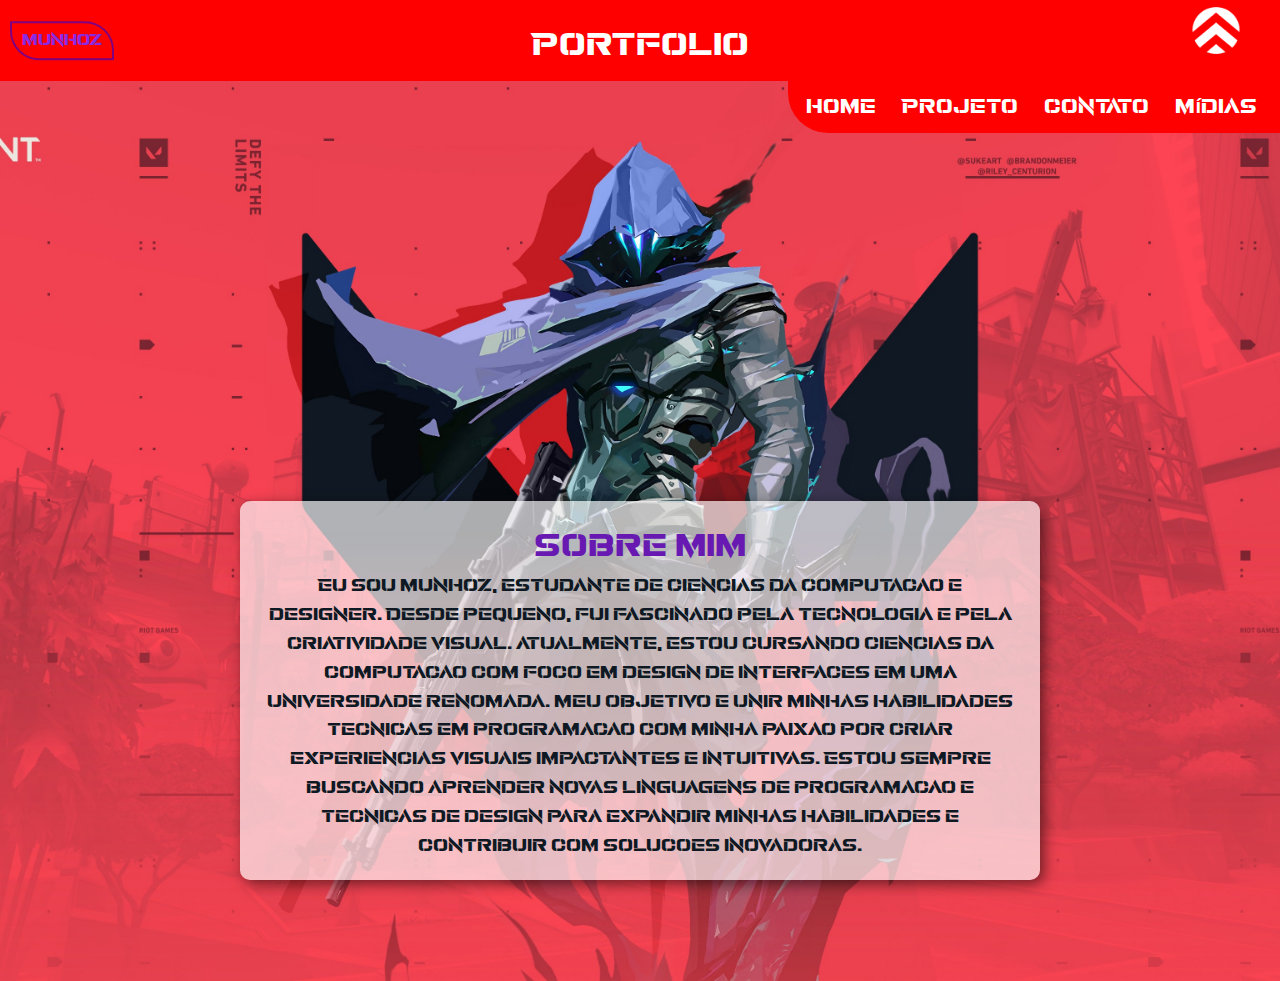
<file: index.html>
<!DOCTYPE html>
<html lang="pt-br">
<head>
    <meta charset="utf-8">
    <meta name="viewport" content="width=device-width, initial-scale=1.0">
    <title>Portfolio</title>
    <link rel="shortcut icon" href="Munhozicon.png" type="image/x-icon">
    <link rel="stylesheet" href="style.css">
</head>
<body>
    <header>
        <div class="logo">
            <img src="pngaaa.com-4818541.png" alt="Logo do seu site">
        </div>
        <p>Munhoz</p>
        <div class="h1-container">
            <h1>Portfolio</h1>
        </div>
    </header>
    <nav>
        <a href="index.html">Home</a>
        <a href="projetos.html">Projeto</a> 
        <a href="contato.html">Contato</a>
        <a href="https://www.instagram.com/pedro_lucas_32/" target="_blank">Mídias</a>
    </nav>
    <div class="background-image">
    </div>
    <main>
        <article>
            <h1>Sobre mim</h1>
            <p>Eu sou Munhoz, estudante de ciencias da computacao e designer. Desde pequeno, fui fascinado pela tecnologia e pela criatividade visual. Atualmente, estou cursando ciencias da computacao com foco em design de interfaces em uma universidade renomada. Meu objetivo e unir minhas habilidades tecnicas em programacao com minha paixao por criar experiencias visuais impactantes e intuitivas. Estou sempre buscando aprender novas linguagens de programacao e tecnicas de design para expandir minhas habilidades e contribuir com solucoes inovadoras.</p>
        </article>
    </main>

    <div class="animacao">
        <img id="minhaimagem" src="[CITYPNG.COM]HD Valorant Game Omen Character Player PNG - 2000x2000.png" alt="Teletransporte">
    </div>
    <script src="script.js"></script>
</body>
</html>
</file>
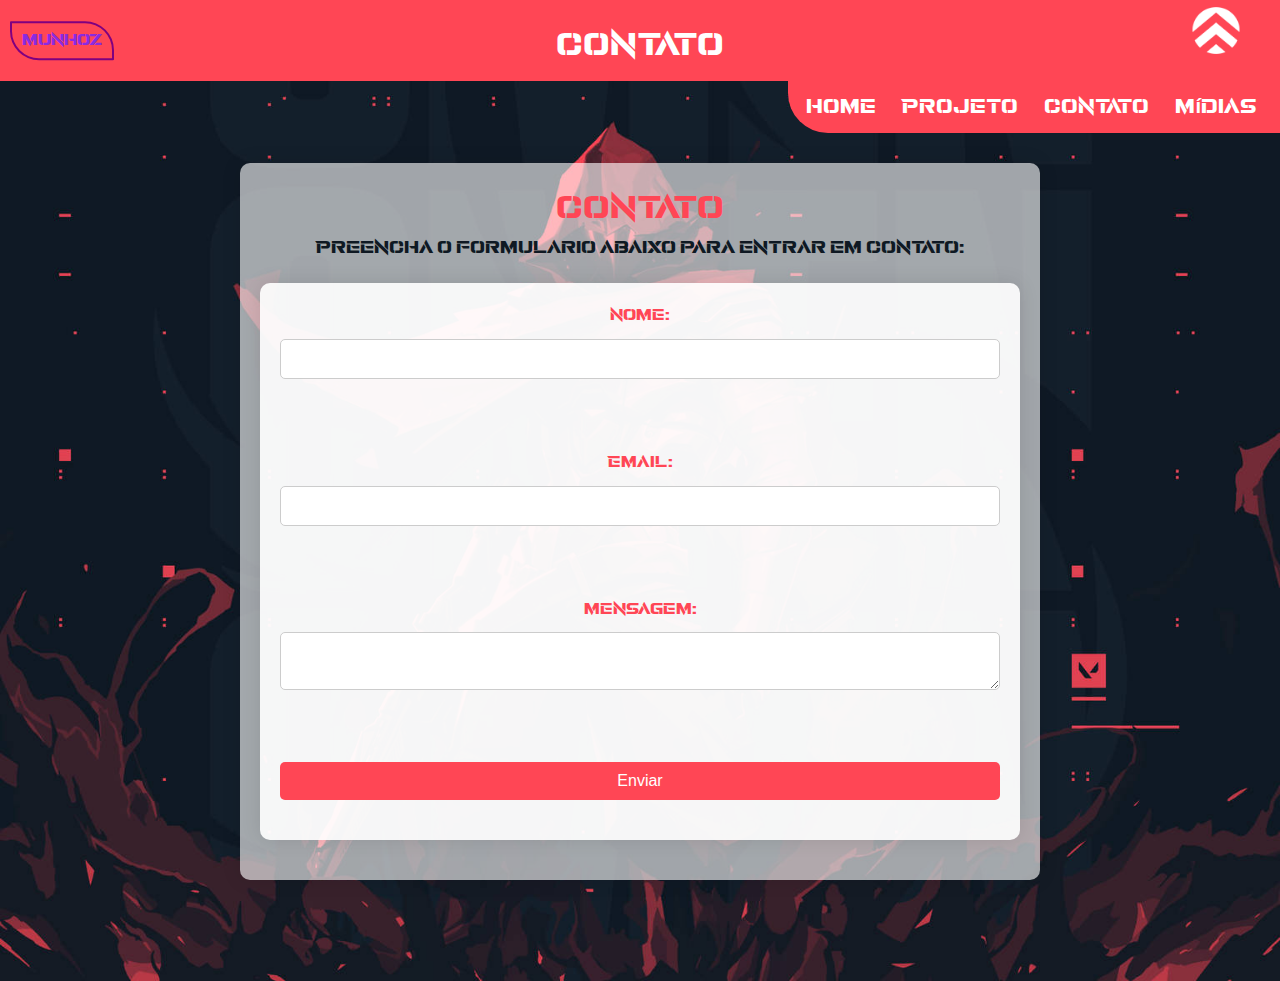
<file: contato.html>
<!DOCTYPE html>
<html lang="pt-br">
<head>
    <meta charset="utf-8">
    <meta name="viewport" content="width=device-width, initial-scale=1.0">
    <title>Contato - Portfolio</title>
    <link rel="shortcut icon" href="Munhozicon.png" type="image/x-icon">
    <link rel="stylesheet" href="paprica.css">
</head>
<body>
    <header>
        <div class="logo">
            <img src="pngaaa.com-4818541.png" alt="Logo do seu site">
        </div>
        <p>Munhoz</p>
        <div class="h1-container">
            <h1>Contato</h1>
        </div>
    </header>
    <nav>
        <a href="index.html">Home</a>
        <a href="projetos.html">Projeto</a> 
        <a href="contato.html">Contato</a>
        <a href="https://www.instagram.com/pedro_lucas_32/" target="_blank">Mídias</a>
    </nav>
    <div class="background-image">
    </div>
    <main>
        <article>
            <h1>Contato</h1>
            <p>Preencha o formulario abaixo para entrar em contato:</p>
            <form>
                <label for="name">Nome:</label>
                <input type="text" id="name" name="name" required>
                <br><br>
                <label for="email">Email:</label>
                <input type="email" id="email" name="email" required>
                <br><br>
                <label for="message">Mensagem:</label>
                <textarea id="message" name="message" required></textarea>
                <br><br>
                <input type="submit" value="Enviar">
            </form>
        </article>
    </main>
    <script src="script1.js"></script>
</body>
</html>
</file>
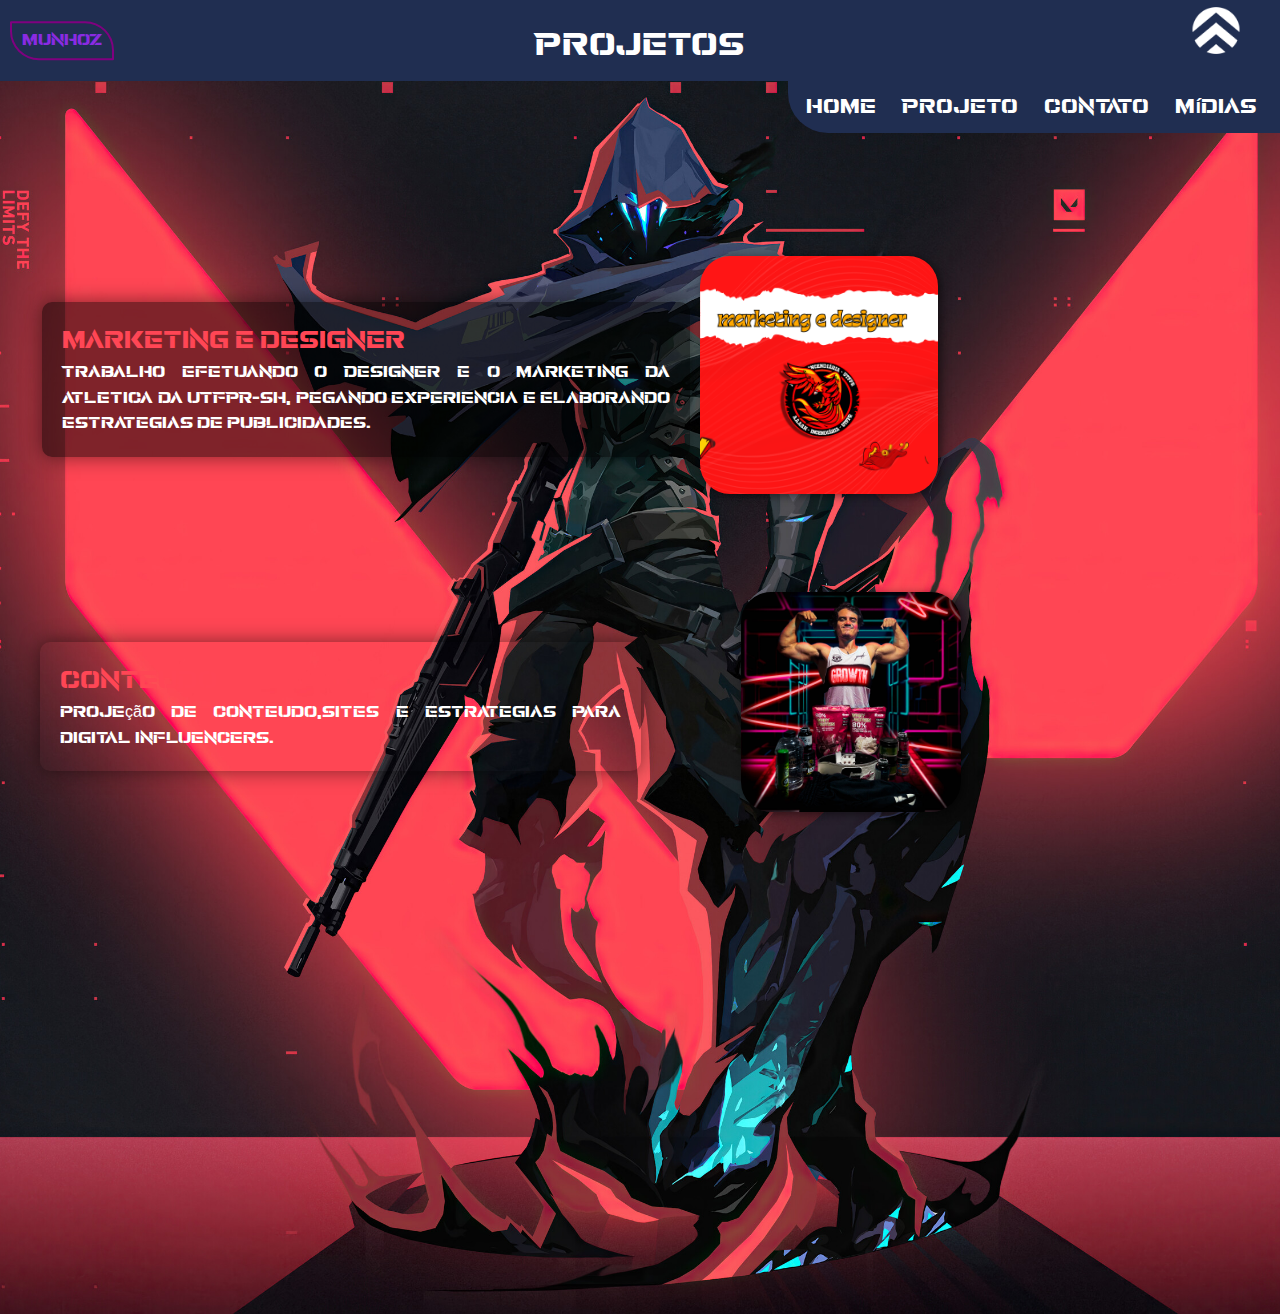
<file: projetos.html>
<!DOCTYPE html>
<html lang="pt-br">
<head>
    <meta charset="UTF-8">
    <meta name="viewport" content="width=device-width, initial-scale=1.0">
    <link rel="shortcut icon" href="Munhozicon.png">
    <title>Projetos</title>
    <link rel="stylesheet" href="style43.css">
</head>
<body>
    <header>
        <div class="logo">
            <img src="pngaaa.com-4818541.png" alt="Logo do seu site">
        </div>
        <p>Munhoz</p>
        <div class="h1-container">
            <h1>Projetos</h1>
        </div>
    </header>
    <nav>
        <a href="index.html">Home</a>
        <a href="projetos.html">Projeto</a> 
        <a href="contato.html">Contato</a>
        <a href="https://www.instagram.com/pedro_lucas_32/" target="_blank">Mídias</a>
    </nav>
    <div class="background-image"></div>
    <main>
        <section class="project-section">
            <div class="text-box transparent-bg">
                <h2>Marketing e designer</h2>
                <p>Trabalho efetuando o Designer e o marketing da atletica da UTFPR-SH, pegando experiencia e elaborando estrategias de publicidades.</p>
            </div>
            <div class="image-box">
                <a href="https://www.instagram.com/incendiariautf?utm_source=ig_web_button_share_sheet&igsh=ZDNlZDc0MzIxNw==" alt="atletica link" rel="blank">
                <img src="atletical.png" alt="imagem projeto1">
                </a>
            </div>
        </section>
        <section class="project-section reverse">
            <div class="image-box2">
                <a href="https://www.instagram.com/pl4yb4?utm_source=ig_web_button_share_sheet&igsh=ZDNlZDc0MzIxNw==" alt="pl4yb4" rel="blank">
                <img src="papirospapairos.jpg" alt="Imagem do Projeto 2">
                </a>
            </div>
            <div class="text-box transparent-bg2">
                <h2>Conteudo</h2>
                <p>projeção de conteudo,sites e estrategias para digital influencers.</p>
            </div>
        </section>
    </main>
    <script src="script23.js"></script>
</body>
</html>
</file>
<file: style.css>
@charset "UTF-8";
@font-face {
    font-family: 'valoras';
    src: url('Revamped.otf') format('opentype');
    font-weight: bold;
    font-style: normal;
}

@media (min-width: 768px) {
    #meu-layout {
      display: grid; /* Layout em grid para telas maiores */
    }
    #minha-imagem {
      width: 50%; /* Imagem ocupa metade da tela */
    }
  }

* {
    margin: 0;
    padding: 0;
    box-sizing: border-box;
}

body {
    font-family: 'valoras', Helvetica, sans-serif;
    background-color: #0f1923;
    color: #ffffff;
    line-height: 1.6;
}

header {
    max-height: 90px;
    background-color: red;
    color: white;
    text-align: center;
    padding-top: 20px;
    padding-bottom: 10px;
    position: relative;
}

.logo {
    position: absolute;
    top: 7px;
    left: 95%;
    transform: translateX(-50%);
}

.logo img {
    width: 47px;
    height: auto;
}

.logo img:hover{
color: blueviolet;
box-shadow: 4px 4px 2px black;
border: 2px solid rgb(16, 16, 97);
border-radius: 51%;
transition: 0.6s;

}
.h1-container {
    display: inline-block;
    position: relative;
}

.h1-container > h1 {
    font-family: 'valoras', Helvetica, sans-serif;
    color: white;
    display: inline;
    position: relative;
    z-index: 1;
    overflow: hidden;
}

.h1-container > h1::before {
    content: '';
    position: absolute;
    top: -5px;
    left: -7px;
    right: -5px;
    bottom: -5px;
    border: 2px solid transparent;
    border-radius: 16px 16px;
    pointer-events: none;
    z-index: -1;
    opacity: 0;
    animation: animateBorder 4s linear infinite;
    background-color: white;
    transition: 0.5s;
}

.h1-container > h1:hover::before {
    opacity: 1;
}

@keyframes animateBorder {
    0% {
        border-color: transparent;
    }
    25% {
        border-color: blueviolet;
    }
    50% {
        border-color: rgb(174, 213, 240);
    }
    75% {
        border-color: rgb(54, 13, 92);
    }
    100% {
        border-color: transparent;
    }
}

.h1-container > h1:hover {
    color: red;
    text-shadow: 2px 2px 4px rgba(1, 7, 63, 0.5);
    transition: 0.6s;
}

header > p {
    font-family: 'valoras', Helvetica, sans-serif;
    color: blueviolet;
    background: transparent;
    padding: 5px 10px;
    border: 2px solid purple;
    border-radius: 1px 29px;
    position: absolute;
    left: 10px;
    top: 50%;
    transform: translateY(-50%);
    font-weight: normal;
    transition: color 0.6s, background-color 0.6s, border-color 0.6s, box-shadow 0.6s;
}

header > p:hover {
    color: rgb(174, 213, 240);
    border-color: rgb(174, 213, 240);
    background-color: rgb(54, 13, 92);
    box-shadow: 10px 5px 2px rgba(0, 0, 0, 0.45);
}

nav {
    font-weight: bolder;
    padding: 0;
    text-align: right;
    text-decoration: none;
    color: white;
    font-size: 20px;
    border: 0px solid red;
    display: inline-block;
    position: absolute;
    top: 547px;
    transform: translateY(-896%);
    right: 0px;
    background-color: red;
    padding: 10px;
    border-bottom-left-radius: 40px;
    box-sizing: border-box;
}

nav a {
    font-weight: bolder;
    color: white;
    text-decoration: none;
    padding: 4px 8px;
    margin-right: 5px;
    background-color: transparent;
    border: none;
    border-radius: 13px;
    transition: background-color 0.5s, color 0.5s;
}

nav a:hover {
    background-color: rgba(255, 255, 255, 0.8);
    color: red;
}

main {
    text-align: center;
    padding: 20px;
    margin-top: -500px;
}

main article {
    background-color: rgba(255, 255, 255, 0.671);
    padding: 20px;
    border-radius: 10px;
    box-shadow: 4px 4px 14px rgba(0, 0, 0, 0.541);
    max-width: 800px;
    margin: 0 auto;
    color: #0f1923;
}

main article:hover 
{
background-color: rgba(204, 157, 248, 0.623);
transition: 0.6s;
}

main article h1 {
    font-family: 'valoras', Helvetica, sans-serif;
    color:rgb(103, 25, 177);
}

main article p {
    font-size: 18px;
    line-height: 1.6;
    color: #0f1923;
}

main article form {
    display: flex;
    flex-direction: column;
    align-items: center;
    background-color: rgba(255, 255, 255, 0.9);
    padding: 20px;
    border-radius: 10px;
    box-shadow: 0 0 20px rgba(0, 0, 0, 0.1);
    max-width: 800px;
    margin: 20px auto;
    text-align: left;
}

form label {
    display: block;
    margin-bottom: 10px;
    font-family: 'valoras', Helvetica, sans-serif;
    color: #ff4655;
}

form input, form textarea {
    width: 100%;
    padding: 10px;
    margin-bottom: 20px;
    border: 1px solid #ccc;
    border-radius: 5px;
    box-sizing: border-box;
    font-size: 16px;
}

form input[type="submit"] {
    background-color: #ff4655;
    color: white;
    border: none;
    border-radius: 5px;
    padding: 10px 20px;
    cursor: pointer;
    font-size: 16px;
    transition: background-color 0.5s, transform 0.5s;
}

form input[type="submit"]:hover {
    background-color: blueviolet;
    transform: scale(1.05);
}

.background-image {
    width: min(1190px);
    background-image: url('capuda.jpg');
    background-size: 100%;
    background-position: top;
    background-repeat: repeat;
    background-size: cover;
    background-position: center;
    background-repeat: no-repeat;
    height: 100vh;
    width: 100%;
    margin-bottom: -238px;
}

.animacao {
    position: fixed;
    top: 50%;
    left: 50%;
    transform: translate(-50%, -50%);
    opacity: 0;
    pointer-events: none;
    z-index: 1000;
}

.animacao.active {
    opacity: 1;
    pointer-events: auto;
}

#minhaimagem {
    width: 200px;
    height: auto;
    filter: drop-shadow(0px 0px 10px rgba(0, 0, 0, 0.7));
    opacity: 0;
    transition: opacity 0.5s ease-in-out;
}

.duplicate-image {
    position: absolute;
    top: 50%;
    left: 50%;
    transform: translate(-50%, -50%);
    opacity: 0;
    transition: opacity 0.5s ease-in-out, transform 1s ease-in-out;
}

.duplicate-image.red {
    filter: hue-rotate(0deg);
}

.duplicate-image.blue {
    filter: hue-rotate(120deg);
}

.duplicate-image.green {
    filter: hue-rotate(240deg);
}

.shadow-overlay {
    position: fixed;
    top: 0;
    left: 0;
    width: 100%;
    height: 100%;
    background-color: rgba(0, 0, 0, 0.9);
    opacity: 1;
    z-index: 900;
    pointer-events: none;
    animation: shadowFadeOut 5s ease-in-out forwards;
}

@keyframes shadowFadeOut {
    0% {
        opacity: 1;
        box-shadow: 0 0 0 0 rgba(0, 0, 0, 0.9);
    }
    100% {
        opacity: 0;
        box-shadow: 0 0 50px 100px rgba(0, 0, 0, 0);
    }
}
.page-load-overlay {
    position: fixed;
    top: 0;
    left: 0;
    width: 100%;
    height: 100%;
    background-color: rgba(0, 0, 0, 0.9);
    opacity: 1;
    z-index: 1000;
    pointer-events: none;
    transition: opacity 1s ease-in-out;
}

.page-load-overlay.active {
    opacity: 0;
    transition: opacity 2.5 ease-in-out;
}
</file>
<file: paprica.css>
@charset "UTF-8";
@font-face {
    font-family: 'valoras';
    src: url('Revamped.otf') format('opentype');
    font-weight: bold;
    font-style: normal;
}

@media (min-width: 768px) {
    #meu-layout {
      display: grid; /* Layout em grid para telas maiores */
    }
    #minha-imagem {
      width: 50%; /* Imagem ocupa metade da tela */
    }
  }
* {
    margin: 0;
    padding: 0;
    box-sizing: border-box;
}

body {
    font-family: 'valoras', Helvetica, sans-serif;
    background-color: #0f1923;
    color: #ffffff;
    line-height: 1.6;
}

header {
    max-height: 90px;
    background-color: #ff4655;
    color: white;
    text-align: center;
    padding-top: 20px;
    padding-bottom: 10px;
    position: relative;
}

.logo {
    position: absolute;
    top: 7px;
    left: 95%;
    transform: translateX(-50%);
}

.logo img {
    width: 47px;
    height: auto;
}

.logo img:hover{
    color: blueviolet;
    box-shadow: 4px 4px 2px black;
    border: 2px solid rgb(16, 16, 97);
    border-radius: 51%;
    transition: 0.6s;
}

.h1-container {
    display: inline-block;
    position: relative;
}

.h1-container > h1 {
    font-family: 'valoras', Helvetica, sans-serif;
    color: white;
    display: inline;
    position: relative;
    z-index: 1;
    overflow: hidden;
}

.h1-container > h1::before {
    content: '';
    position: absolute;
    top: -5px;
    left: -7px;
    right: -5px;
    bottom: -5px;
    border: 2px solid transparent;
    border-radius: 16px 16px;
    pointer-events: none;
    z-index: -1;
    opacity: 0;
    animation: animateBorder 4s linear infinite;
    background-color: white;
    transition: 0.5s;
}

.h1-container > h1:hover::before {
    opacity: 1;
}

@keyframes animateBorder {
    0% {
        border-color: transparent;
    }
    25% {
        border-color: blueviolet;
    }
    50% {
        border-color: rgb(174, 213, 240);
    }
    75% {
        border-color: rgb(54, 13, 92);
    }
    100% {
        border-color: transparent;
    }
}

.h1-container > h1:hover {
    color: red;
    text-shadow: 2px 2px 4px rgba(1, 7, 63, 0.5);
    transition: 0.6s;
}

header > p {
    font-family: 'valoras', Helvetica, sans-serif;
    color: blueviolet;
    background: transparent;
    padding: 5px 10px;
    border: 2px solid purple;
    border-radius: 1px 29px;
    position: absolute;
    left: 10px;
    top: 50%;
    transform: translateY(-50%);
    font-weight: normal;
    transition: color 0.6s, background-color 0.6s, border-color 0.6s, box-shadow 0.6s;
}

header > p:hover {
    color: rgb(174, 213, 240);
    border-color: rgb(174, 213, 240);
    background-color: rgb(54, 13, 92);
    box-shadow: 10px 5px 2px rgba(0, 0, 0, 0.45);
}

nav {
    font-weight: bolder;
    padding: 0;
    text-align: right;
    text-decoration: none;
    color: white;
    font-size: 20px;
    border: 0px solid #ff4655;
    display: inline-block;
    position: absolute;
    top: 547px;
    transform: translateY(-896%);
    right: 0px;
    background-color: #ff4655;
    padding: 10px;
    border-bottom-left-radius: 40px;
    box-sizing: border-box;
}

nav a {
    font-weight: bolder;
    color: white;
    text-decoration: none;
    padding: 4px 8px;
    margin-right: 5px;
    background-color: transparent;
    border: none;
    border-radius: 13px;
    transition: background-color 0.5s, color 0.5s;
}

nav a:hover {
    background-color: rgba(255, 255, 255, 0.8);
    color: red;
}

main {
    text-align: center;
    padding: 20px;
}

main article {
    background-color: rgba(255, 255, 255, 0.61);
    padding: 20px;
    border-radius: 10px;
    box-shadow: 0 0 20px rgba(0, 0, 0, 0.1);
    max-width: 800px;
    margin-top: -600px;
    margin-left: auto;
    margin-right: auto;
    color: #0f1923;
}

main article h1 {
    font-family: 'valoras', Helvetica, sans-serif;
    color: #ff4655;
}

main article p {
    font-size: 18px;
    line-height: 1.6;
    color: #0f1923;
}

main article form {
    display: flex;
    flex-direction: column;
    align-items: center;
    background-color: rgba(255, 255, 255, 0.9);
    padding: 20px;
    border-radius: 10px;
    box-shadow: 0 0 20px rgba(0, 0, 0, 0.1);
    max-width: 800px;
    margin: 20px auto;
    text-align: left;
    
}

form label {
    display: block;
    margin-bottom: 10px;
    font-family: 'valoras', Helvetica, sans-serif;
    color: #ff4655;
}

form input, form textarea {
    width: 100%;
    padding: 10px;
    margin-bottom: 20px;
    border: 1px solid #ccc;
    border-radius: 5px;
    box-sizing: border-box;
    font-size: 16px;
}

form input[type="submit"] {
    background-color: #ff4655;
    color: white;
    border: none;
    border-radius: 5px;
    padding: 10px 20px;
    cursor: pointer;
    font-size: 16px;
    transition: background-color 0.5s, transform 0.5s;
}

form input[type="submit"]:hover {
    background-color: blueviolet;
    transform: scale(1.05);
}

.background-image {
    width: min(1190px);
    background-image: url('contatinhos.jpg');
    background-size: 100%;
    background-position: top;
    background-repeat: repeat;
    background-size: cover;
    background-position: center;
    background-repeat: no-repeat;
    height: 100vh;
    width: 100%;
    margin-bottom: -238px;
}

.animacao {
    position: fixed;
    top: 50%;
    left: 50%;
    transform: translate(-50%, -50%);
    opacity: 0;
    pointer-events: none;
    z-index: 1000;
}

.animacao.active {
    opacity: 1;
    pointer-events: auto;
}

#minhaimagem {
    width: 200px;
    height: auto;
    filter: drop-shadow(0px 0px 10px rgba(0, 0, 0, 0.7));
    opacity: 0;
    transition: opacity 0.5s ease-in-out;
}

.duplicate-image {
    position: absolute;
    top: 50%;
    left: 50%;
    transform: translate(-50%, -50%);
    opacity: 0;
    transition: opacity 0.5s ease-in-out, transform 1s ease-in-out;
}

.duplicate-image.red {
    filter: hue-rotate(0deg);
}

.duplicate-image.blue {
    filter: hue-rotate(120deg);
}

.duplicate-image.green {
    filter: hue-rotate(240deg);
}

.shadow-overlay {
    position: fixed;
    top: 0;
    left: 0;
    width: 100%;
    height: 100%;
    background-color: rgba(0, 0, 0, 0.9);
    opacity: 1;
    z-index: 900;
    pointer-events: none;
    animation: shadowFadeOut 5s ease-in-out forwards;
}

@keyframes shadowFadeOut {
    0% {
        opacity: 1;
        box-shadow: 0 0 0 0 rgba(0, 0, 0, 0.9);
    }
    100% {
        opacity: 0;
        box-shadow: 0 0 50px 100px rgba(0, 0, 0, 0);
    }
}
.page-load-overlay {
    position: fixed;
    top: 0;
    left: 0;
    width: 100%;
    height: 100%;
    background-color: rgba(0, 0, 0, 0.9);
    opacity: 1;
    z-index: 1000;
    pointer-events: none;
    transition: opacity 1s ease-in-out;
}

.page-load-overlay.active {
    opacity: 0;
    transition: opacity 2.5 ease-in-out;
}
</file>
<file: style43.css>
@charset "UTF-8";
@font-face {
    font-family: 'valoras';
    src: url('Revamped.otf') format('opentype');
    font-weight: bold;
    font-style: normal;
}

@media (min-width: 768px) {
  #meu-layout {
    display: grid; /* Layout em grid para telas maiores */
  }
  #minha-imagem {
    width: 50%; /* Imagem ocupa metade da tela */
  }
}
* {
    margin: 0;
    padding: 0;
    box-sizing: border-box;
}

body {
    font-family: 'valoras', Helvetica, sans-serif;
    background-color: #0f1923;
    color: #ffffff;
    line-height: 1.6;
}

header {
    max-height: 90px;
    background-color: #202E51;
    color: white;
    text-align: center;
    padding-top: 20px;
    padding-bottom: 10px;
    position: relative;
}

.logo {
    position: absolute;
    top: 7px;
    left: 95%;
    transform: translateX(-50%);
}

.logo img {
    width: 47px;
    height: auto;
}

.logo img:hover{
color: blueviolet;
box-shadow: 4px 4px 2px black;
border: 2px solid rgb(16, 16, 97);
border-radius: 51%;
transition: 0.6s;

}
.h1-container {
    display: inline-block;
    position: relative;
}

.h1-container > h1 {
    font-family: 'valoras', Helvetica, sans-serif;
    color: white;
    display: inline;
    position: relative;
    z-index: 1;
    overflow: hidden;
}

.h1-container > h1::before {
    content: '';
    position: absolute;
    top: -5px;
    left: -7px;
    right: -5px;
    bottom: -5px;
    border: 2px solid transparent;
    border-radius: 16px 16px;
    pointer-events: none;
    z-index: -1;
    opacity: 0;
    animation: animateBorder 4s linear infinite;
    background-color: white;
    transition: 0.5s;
}

.h1-container > h1:hover::before {
    opacity: 1;
}

@keyframes animateBorder {
    0% {
        border-color: transparent;
    }
    25% {
        border-color: red;
    }
    50% {
        border-color: rgb(174, 213, 240);
    }
    75% {
        border-color: rgb(96, 19, 168);
    }
    100% {
        border-color: transparent;
    }
}

.h1-container > h1:hover {
    color: #202E51;
    text-shadow: 2px 2px 4px rgba(1, 7, 63, 0.5);
    transition: 0.6s;
}

header > p {
    font-family: 'valoras', Helvetica, sans-serif;
    color: blueviolet;
    background: transparent;
    padding: 5px 10px;
    border: 2px solid purple;
    border-radius: 1px 29px;
    position: absolute;
    left: 10px;
    top: 50%;
    transform: translateY(-50%);
    font-weight: normal;
    transition: color 0.6s, background-color 0.6s, border-color 0.6s, box-shadow 0.6s;
}

header > p:hover {
    color: rgb(174, 213, 240);
    border-color: rgb(174, 213, 240);
    background-color: rgb(54, 13, 92);
    box-shadow: 10px 5px 2px rgba(0, 0, 0, 0.45);
}

nav {
    font-weight: bolder;
    padding: 0;
    text-align: right;
    text-decoration: none;
    color: white;
    font-size: 20px;
    border: 0px solid#202E51;
    display: inline-block;
    position: absolute;
    top: 547px;
    transform: translateY(-896%);
    right: 0px;
    background-color: #202E51;
    padding: 10px;
    border-bottom-left-radius: 40px;
    box-sizing: border-box;
}

nav a {
    font-weight: bolder;
    color: white;
    text-decoration: none;
    padding: 4px 8px;
    margin-right: 5px;
    background-color: transparent;
    border: none;
    border-radius: 13px;
    transition: background-color 0.5s, color 0.5s;
}

nav a:hover {
    background-color: rgba(255, 255, 255, 0.8);
    color: #202E51;
}

main {
    text-align: justify;
    padding: 20px;
    margin-top: -1148px;
}

main article {
    background-color: rgba(255, 255, 255, 0.9);
    padding: 20px;
    border-radius: 10px;
    box-shadow: 0 0 20px rgba(0, 0, 0, 0.1);
    max-width: 800px;
    margin:0 auto;
    color: #0f1923;
}

main article h1 {
    font-family: 'valoras', Helvetica, sans-serif;
    color:blueviolet;
}

main article p {
    font-size: 18px;
    line-height: 1.6;
    color: #0f1923;
}

main article form {
    display: flex;
    flex-direction: column;
    align-items: center;
    background-color: rgba(255, 255, 255, 0.9);
    padding: 20px;
    border-radius: 10px;
    box-shadow: 0 0 20px rgba(0, 0, 0, 0.1);
    max-width: 800px;
    margin: 20px auto;
    text-align: left;
}

form label {
    display: block;
    margin-bottom: 10px;
    font-family: 'valoras', Helvetica, sans-serif;
    color: #202E51;
}

form input, form textarea {
    width: 100%;
    padding: 10px;
    margin-bottom: 20px;
    border: 1px solid #ccc;
    border-radius: 5px;
    box-sizing: border-box;
    font-size: 16px;
}

form input[type="submit"] {
    background-color: #202E51;
    color: white;
    border: none;
    border-radius: 5px;
    padding: 10px 20px;
    cursor: pointer;
    font-size: 16px;
    transition: background-color 0.5s, transform 0.5s;
}

form input[type="submit"]:hover {
    background-color: blueviolet;
    transform: scale(1.05);
}

.background-image {
    width: min(1190px);
    background-image: url('omem\ vavas.jpg');
    background-size: 100%;
    background-position: top;
    background-repeat: repeat;
    background-size: cover;
    background-position: top;
    background-repeat: no-repeat;
    height: 137vh;
    width: 100%;
    margin-bottom: -940;
}

.animacao {
    position: fixed;
    top: 50%;
    left: 50%;
    transform: translate(-50%, -50%);
    opacity: 0;
    pointer-events: none;
    z-index: 1000;
}

.animacao.active {
    opacity: 1;
    pointer-events: auto;
}

#minhaimagem {
    width: 200px;
    height: auto;
    filter: drop-shadow(0px 0px 10px rgba(0, 0, 0, 0.7));
    opacity: 0;
    transition: opacity 0.5s ease-in-out;
}

.duplicate-image {
    position: absolute;
    top: 50%;
    left: 50%;
    transform: translate(-50%, -50%);
    opacity: 0;
    transition: opacity 0.5s ease-in-out, transform 1s ease-in-out;
}

.duplicate-image.red {
    filter: hue-rotate(0deg);
}

.duplicate-image.blue {
    filter: hue-rotate(120deg);
}

.duplicate-image.green {
    filter: hue-rotate(240deg);
}

.shadow-overlay {
    position: fixed;
    top: 0;
    left: 0;
    width: 100%;
    height: 100%;
    background-color: rgba(0, 0, 0, 0.9);
    opacity: 1;
    z-index: 900;
    pointer-events: none;
    animation: shadowFadeOut 5s ease-in-out forwards;
}

@keyframes shadowFadeOut {
    0% {
        opacity: 1;
        box-shadow: 0 0 0 0 rgba(0, 0, 0, 0.9);
    }
    100% {
        opacity: 0;
        box-shadow: 0 0 50px 100px rgba(0, 0, 0, 0);
    }
}
.page-load-overlay {
    position: fixed;
    top: 0;
    left: 0;
    width: 100%;
    height: 100%;
    background-color: rgba(0, 0, 0, 0.9);
    opacity: 1;
    z-index: 1000;
    pointer-events: none;
    transition: opacity 1s ease-in-out;
}

.page-load-overlay.active {
    opacity: 0;
    transition: opacity 2.5 ease-in-out;
}


.project-section {
    display: flex;
    justify-content: flex-end;
    align-items: center;
    padding: 20px;
    margin-top: 50px;
    
    
}

.project-section.reverse {
    flex-direction: row-reverse;
}

.text-box {
    width: 54%;
    color: white;
    padding: 20px;
    border-radius: 10px;
    box-shadow: 0 0 20px rgba(0, 0, 0, 0.5);
    
}

.text-box.transparent-bg {
    background-color: rgba(0, 0, 0, 0.5);
    animation: fadeIn 1.2s ease-in-out;
}

.text-box2 {
    width: 54%;
    color: white;
    padding: 20px;
    border-radius: 10px;
    box-shadow: 0 0 20px rgba(0, 0, 0, 0.5);
}

.text-box2.transparent-bg {
    background-color: rgba(0, 0, 0, 0.5);
    animation: fadeIn 1.2s ease-in-out;
}

.image-box {
    width: 45%;
    animation: fadeIn 1.2s ease-in-out;
    margin-left: 10px;
   
}

.image-box img {
    width: 44%;
    border-radius: 30px;
    box-shadow: 3px 2px 10px rgba(0, 0, 0, 0.5);
}

.image-box2 {
    width: 45%;
    animation: fadeIn 2.5s ease-out;
    transition: 1s;
    margin-left: 100px;
}

.image-box2 img {
    width: 44%;
    border-radius: 30px;
    box-shadow: 3px 2px 10px rgba(0, 0, 0, 0.5);
    

}


h1, h2 {
    color: #ff4655;
}

.transparent-bg {
    background: rgba(0, 0, 0, 0.7);
}

.transparent-bg {
    background: rgba(0, 0, 0, 0.7);
}

@keyframes fadeIn {
    from {
        opacity: 0;
    }
    to {
        opacity: 1;
    }
}
.fade-in {
    animation: fadeIn 2s ease-in-out;
}
</file>
